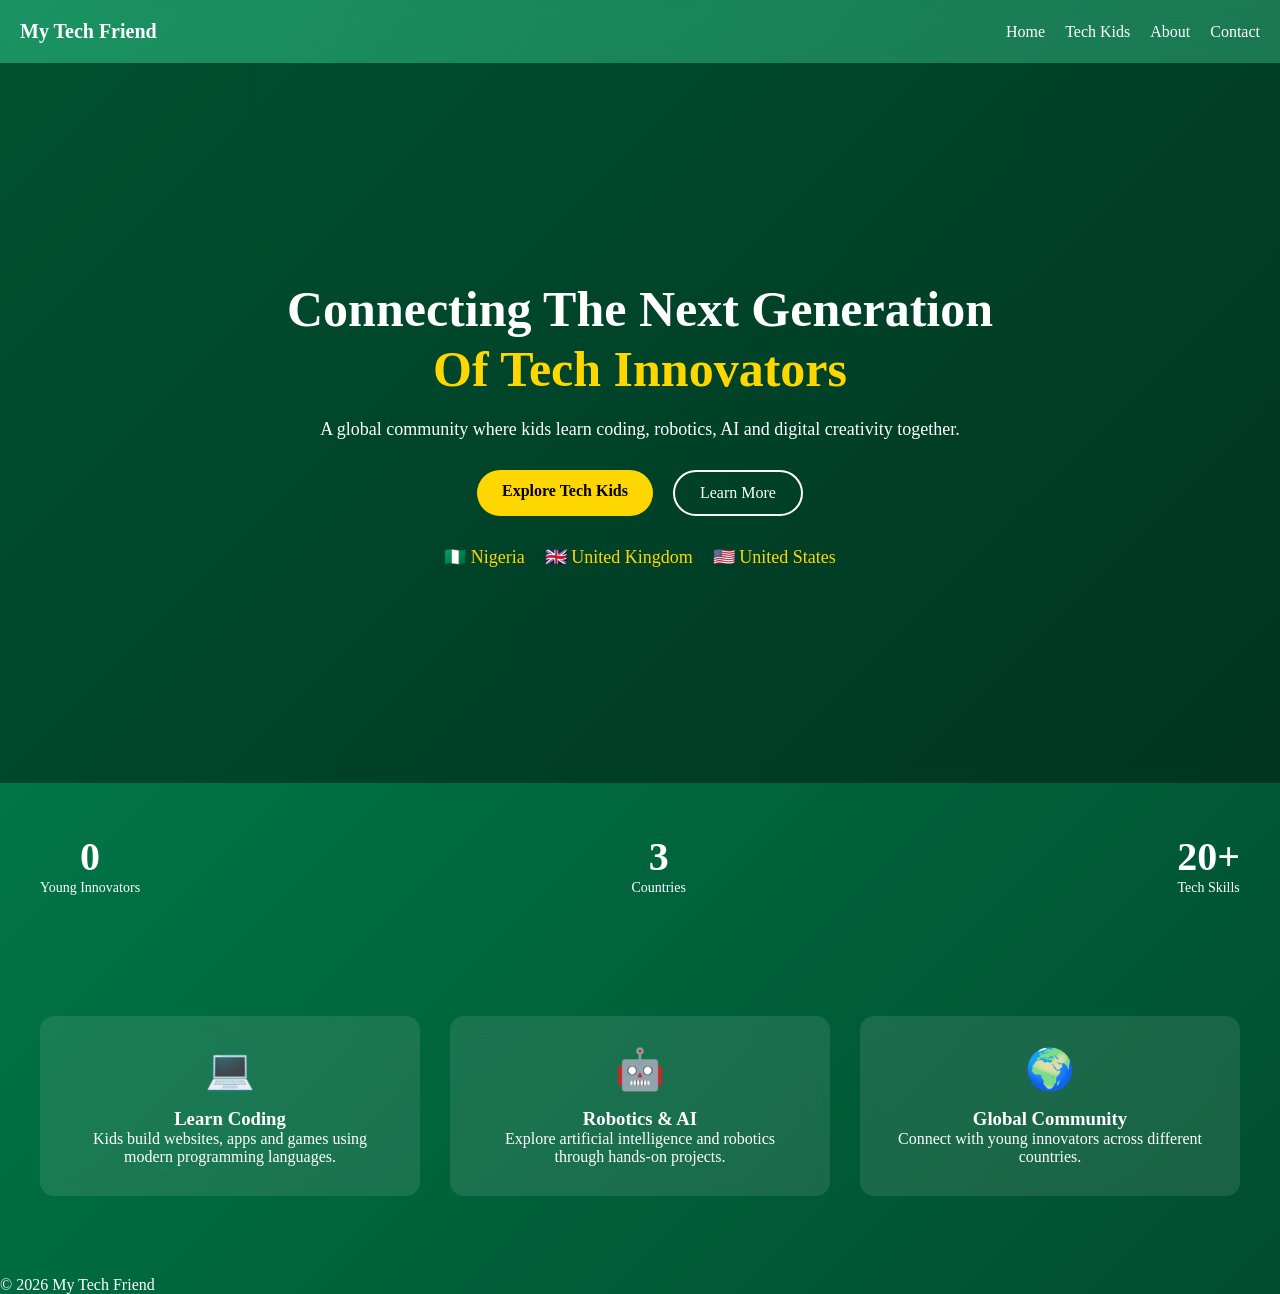
<file: index.html>
<!DOCTYPE html>
<html lang="en">
<head>

<meta charset="UTF-8">
<meta name="viewport" content="width=device-width, initial-scale=1.0">

<title>My Tech Friend</title>

<link rel="stylesheet" href="css/style.css">

</head>

<body>

<header class="header">

<div class="logo">My Tech Friend</div>

<nav id="nav">

<a href="index.html">Home</a>
<a href="kids.html">Tech Kids</a>
<a href="about.html">About</a>
<a href="contact.html">Contact</a>

</nav>

<div class="menu-btn" id="menuBtn">☰</div>

</header>



<section class="hero">

<div class="hero-content">

<h1>
Connecting The Next Generation
<br>
<span>Of Tech Innovators</span>
</h1>

<p>
A global community where kids learn coding, robotics,
AI and digital creativity together.
</p>

<div class="hero-buttons">

<a href="kids.html" class="btn-primary">Explore Tech Kids</a>
<a href="about.html" class="btn-secondary">Learn More</a>

</div>

<div class="hero-flags">

<span>🇳🇬 Nigeria</span>
<span>🇬🇧 United Kingdom</span>
<span>🇺🇸 United States</span>

</div>

</div>

</section>



<section class="stats">

<div class="stat">

<h2 id="kidsCount">0</h2>
<p>Young Innovators</p>

</div>

<div class="stat">

<h2>3</h2>
<p>Countries</p>

</div>

<div class="stat">

<h2>20+</h2>
<p>Tech Skills</p>

</div>

</section>



<section class="features reveal">

<div class="feature-card">

<div class="icon">💻</div>

<h3>Learn Coding</h3>

<p>
Kids build websites, apps and games using
modern programming languages.
</p>

</div>


<div class="feature-card">

<div class="icon">🤖</div>

<h3>Robotics & AI</h3>

<p>
Explore artificial intelligence and robotics
through hands-on projects.
</p>

</div>


<div class="feature-card">

<div class="icon">🌍</div>

<h3>Global Community</h3>

<p>
Connect with young innovators across
different countries.
</p>

</div>

</section>



<footer>

<p>© 2026 My Tech Friend</p>

</footer>
<script src="js/data.js"></script>
<script src="js/app.js"></script>

</body>
</html>
</file>
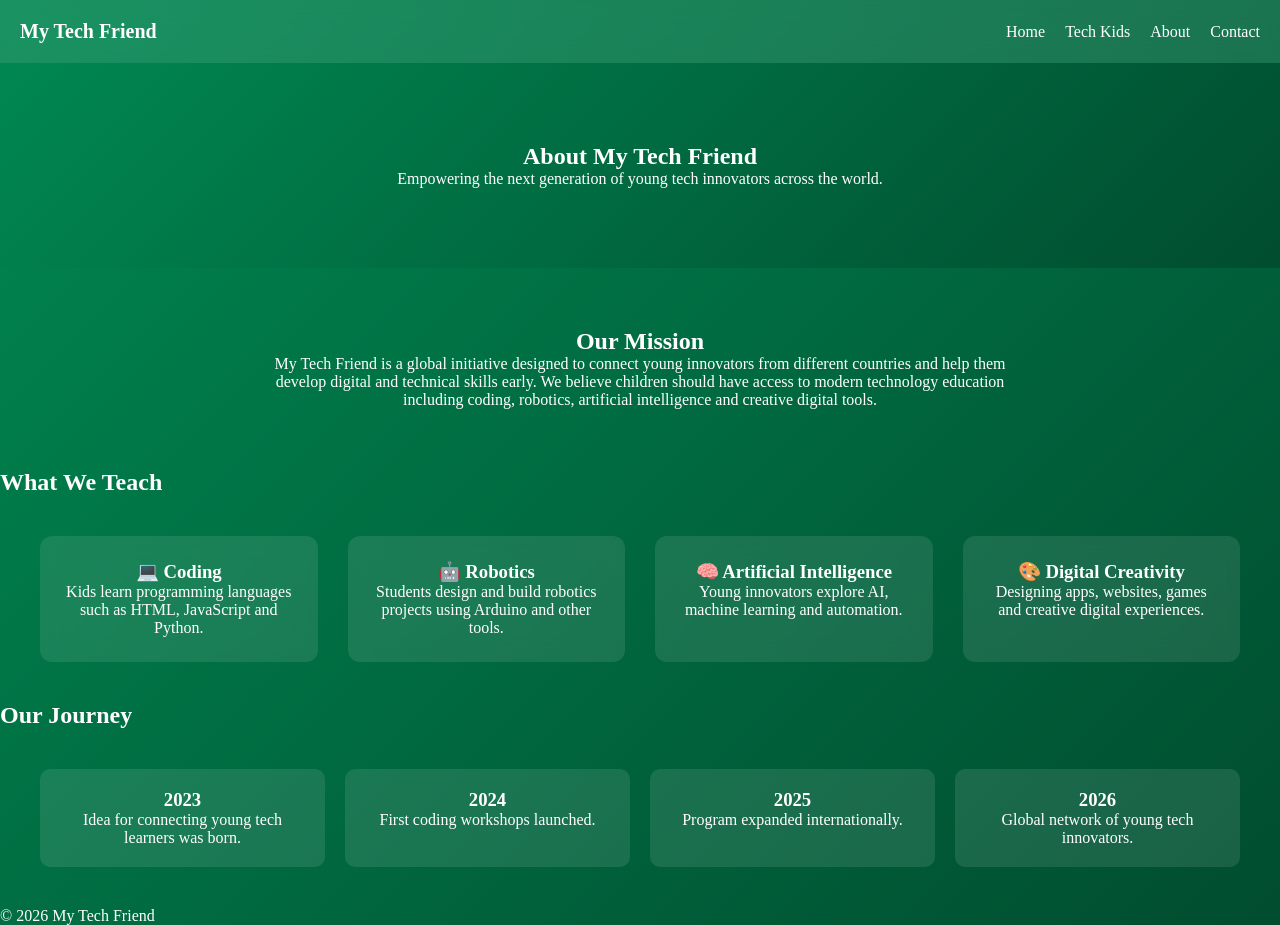
<file: about.html>
<!DOCTYPE html>
<html lang="en">

<head>

<meta charset="UTF-8">
<meta name="viewport" content="width=device-width, initial-scale=1.0">

<title>About | My Tech Friend</title>

<link rel="stylesheet" href="css/style.css">

</head>

<body>

<header class="header">

<div class="logo">My Tech Friend</div>

<nav id="nav">

<a href="index.html">Home</a>
<a href="kids.html">Tech Kids</a>
<a href="about.html">About</a>
<a href="contact.html">Contact</a>

</nav>

<div class="menu-btn" id="menuBtn">☰</div>

</header>



<section class="about-hero">

<h1>About My Tech Friend</h1>

<p>
Empowering the next generation of young tech innovators
across the world.
</p>

</section>



<section class="mission reveal">

<h2>Our Mission</h2>

<p>
My Tech Friend is a global initiative designed to connect
young innovators from different countries and help them
develop digital and technical skills early.

We believe children should have access to modern
technology education including coding, robotics,
artificial intelligence and creative digital tools.
</p>

</section>



<section class="programs reveal">

<h2>What We Teach</h2>

<div class="program-grid">

<div class="program-card">

<h3>💻 Coding</h3>

<p>
Kids learn programming languages such as
HTML, JavaScript and Python.
</p>

</div>

<div class="program-card">

<h3>🤖 Robotics</h3>

<p>
Students design and build robotics
projects using Arduino and other tools.
</p>

</div>

<div class="program-card">

<h3>🧠 Artificial Intelligence</h3>

<p>
Young innovators explore AI,
machine learning and automation.
</p>

</div>

<div class="program-card">

<h3>🎨 Digital Creativity</h3>

<p>
Designing apps, websites,
games and creative digital experiences.
</p>

</div>

</div>

</section>



<section class="timeline reveal">

<h2>Our Journey</h2>

<div class="timeline-grid">

<div class="timeline-card">

<h3>2023</h3>
<p>Idea for connecting young tech learners was born.</p>

</div>

<div class="timeline-card">

<h3>2024</h3>
<p>First coding workshops launched.</p>

</div>

<div class="timeline-card">

<h3>2025</h3>
<p>Program expanded internationally.</p>

</div>

<div class="timeline-card">

<h3>2026</h3>
<p>Global network of young tech innovators.</p>

</div>

</div>

</section>



<footer>

<p>© 2026 My Tech Friend</p>

</footer>

<script src="js/app.js"></script>

</body>

</html>
</file>
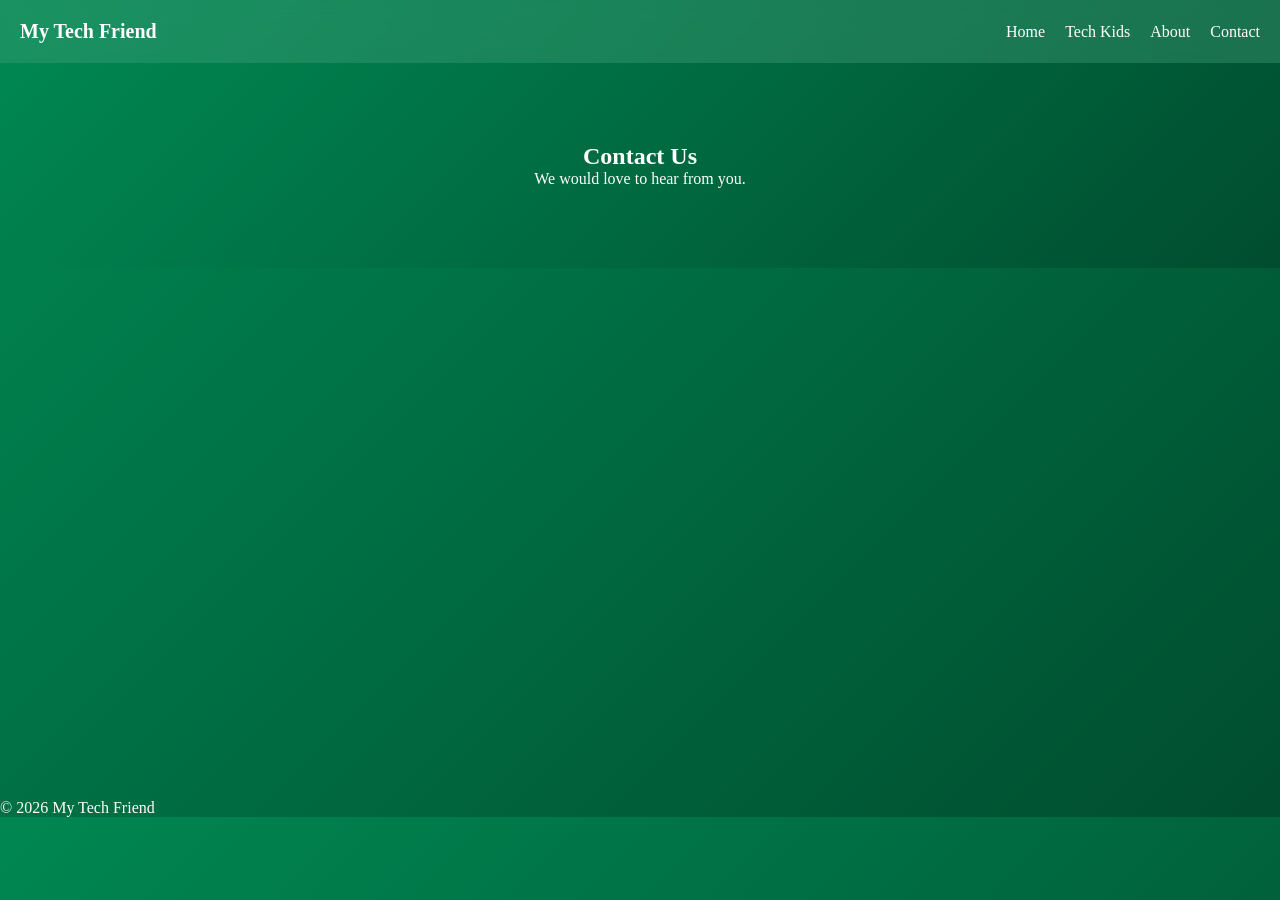
<file: contact.html>
<!DOCTYPE html>
<html lang="en">

<head>

<meta charset="UTF-8">
<meta name="viewport" content="width=device-width, initial-scale=1.0">

<title>Contact | My Tech Friend</title>

<link rel="stylesheet" href="css/style.css">

</head>

<body>

<header class="header">

<div class="logo">My Tech Friend</div>

<nav id="nav">

<a href="index.html">Home</a>
<a href="kids.html">Tech Kids</a>
<a href="about.html">About</a>
<a href="contact.html">Contact</a>

</nav>

<div class="menu-btn" id="menuBtn">☰</div>

</header>



<section class="contact-hero">

<h1>Contact Us</h1>

<p>We would love to hear from you.</p>

</section>



<section class="contact-container reveal">

<div class="contact-info">

<h2>Get In Touch</h2>

<p>
If you have questions about the program,
partnership opportunities or mentorship,
feel free to reach out.
</p>

<div class="info-card">

<span>📧</span>
<p>hello@mytechfriend.org</p>

</div>

<div class="info-card">

<span>📍</span>
<p>Global Tech Learning Network</p>

</div>

<div class="info-card">

<span>🌍</span>
<p>Nigeria • UK • USA</p>

</div>

</div>



<form class="contact-form" id="contactForm">

<h2>Send Message</h2>

<input
type="text"
placeholder="Your Name"
required
>

<input
type="email"
placeholder="Email Address"
required
>

<input
type="text"
placeholder="Subject"
required
>

<textarea
placeholder="Write your message..."
rows="5"
required
></textarea>

<button type="submit">Send Message</button>

</form>

</section>



<footer>

<p>© 2026 My Tech Friend</p>

</footer>

<script src="js/app.js"></script>

</body>

</html>
</file>
<file: css/style.css>
*{
margin:0;
padding:0;
box-sizing:border-box;
font-family:Segoe UI;
}

body{

background:linear-gradient(135deg,#008751,#004d2f);
color:white;

}



/* HEADER */

.header{

display:flex;
justify-content:space-between;
align-items:center;
padding:20px;

background:rgba(255,255,255,0.1);
backdrop-filter:blur(10px);

}

.logo{

font-weight:bold;
font-size:20px;

}

nav{

display:flex;
gap:20px;

}

nav a{

text-decoration:none;
color:white;

}

.menu-btn{

display:none;
cursor:pointer;

}



/* HERO */

.hero{

text-align:center;
padding:100px 20px;

}

.hero h1{

font-size:50px;
margin-bottom:20px;

}

.btn{

background:white;
color:#008751;
padding:12px 20px;
border-radius:30px;
text-decoration:none;

}



/* STATS */

.stats{

display:flex;
justify-content:center;
gap:50px;
padding:40px;

}

.stat{

text-align:center;

}

.stat h2{

font-size:40px;

}



/* FEATURES */

.features{

display:grid;
grid-template-columns:repeat(auto-fit,minmax(250px,1fr));
gap:30px;
padding:40px;

}

.feature{

background:rgba(255,255,255,0.1);
padding:25px;
border-radius:12px;

}



/* KIDS PAGE */

.kids-page{

padding:50px;

}

#search{

width:100%;
padding:12px;
margin:20px 0;
border-radius:6px;
border:none;

}



.filters{

display:flex;
gap:10px;
margin-bottom:20px;

}

.filters button{

padding:10px 15px;
border:none;
cursor:pointer;

}

.filters .active{

background:white;
color:#008751;

}



/* GRID */

.kids-grid{

display:grid;
grid-template-columns:repeat(auto-fit,minmax(250px,1fr));
gap:20px;

}



/* CARD */

.card{

background:white;
color:#333;
border-radius:10px;
overflow:hidden;
cursor:pointer;
transition:0.3s;

}

.card:hover{

transform:translateY(-6px);
box-shadow:0 10px 20px rgba(0,0,0,.4);

}

.card img{

width:100%;
height:200px;
object-fit:cover;

}

.card-body{

padding:15px;

}

.hero{

min-height:80vh;

display:flex;
align-items:center;
justify-content:center;

text-align:center;

padding:60px 20px;

background:
linear-gradient(rgba(0,0,0,.4),rgba(0,0,0,.4)),
url("https://images.unsplash.com/photo-1519389950473-47ba0277781c?w=1400")
center/cover;

}

.hero-content{

max-width:800px;

}

.hero h1{

font-size:50px;
line-height:1.2;
margin-bottom:20px;

}

.hero span{

color:#ffd700;

}

.hero p{

font-size:18px;
margin-bottom:30px;

}

.hero-buttons{

display:flex;
gap:20px;
justify-content:center;
flex-wrap:wrap;

}

.btn-primary{

background:#ffd700;
color:black;
padding:12px 25px;
border-radius:30px;
font-weight:bold;
text-decoration:none;

}

.btn-secondary{

border:2px solid white;
padding:12px 25px;
border-radius:30px;
text-decoration:none;
color:white;

}

.hero-flags{

margin-top:30px;
display:flex;
gap:20px;
justify-content:center;
font-size:18px;

}



.features{

display:grid;

grid-template-columns:repeat(auto-fit,minmax(260px,1fr));

gap:30px;

padding:80px 40px;

}

.feature-card{

background:rgba(255,255,255,0.1);

padding:30px;

border-radius:14px;

text-align:center;

backdrop-filter:blur(10px);

transition:.3s;

}

.feature-card:hover{

transform:translateY(-8px);

background:rgba(255,255,255,0.2);

}

.feature-card .icon{

font-size:40px;

margin-bottom:15px;

}


.country{

font-weight:bold;
color:#008751;
margin:6px 0;

}

.bio{

font-size:14px;
margin:10px 0;

}

.stats{

display:flex;
justify-content:space-between;
margin-top:10px;
font-size:14px;

}

.skills{

margin-top:10px;

}

.skills span{

background:#008751;
color:white;
padding:4px 8px;
border-radius:6px;
margin-right:5px;
font-size:12px;

}


.about-hero,
.contact-hero{

text-align:center;
padding:80px 20px;

background:linear-gradient(135deg,#008751,#004d2f);

}

.mission{

max-width:800px;
margin:auto;
padding:60px 20px;
text-align:center;

}



.program-grid{

display:grid;
grid-template-columns:repeat(auto-fit,minmax(250px,1fr));
gap:30px;
padding:40px;

}

.program-card{

background:rgba(255,255,255,0.1);
padding:25px;
border-radius:12px;
text-align:center;
backdrop-filter:blur(10px);

}



.timeline-grid{

display:grid;
grid-template-columns:repeat(auto-fit,minmax(200px,1fr));
gap:20px;
padding:40px;

}

.timeline-card{

background:rgba(255,255,255,0.1);
padding:20px;
border-radius:10px;
text-align:center;

}



/* CONTACT */

.contact-container{

display:grid;
grid-template-columns:1fr 1fr;
gap:40px;
padding:60px;

}

.contact-info{

font-size:16px;

}

.info-card{

display:flex;
align-items:center;
gap:10px;
margin-top:15px;

}



.contact-form{

display:flex;
flex-direction:column;
gap:12px;

background:rgba(255,255,255,0.1);
padding:30px;
border-radius:12px;
backdrop-filter:blur(10px);

}

.contact-form input,
.contact-form textarea{

padding:12px;
border:none;
border-radius:6px;

}

.contact-form button{

background:#ffd700;
border:none;
padding:12px;
font-weight:bold;
cursor:pointer;
border-radius:6px;

}


.profile-container{

display:flex;
justify-content:center;
padding:60px 20px;

}

.profile-card{

max-width:700px;
background:white;
color:#333;
padding:40px;
border-radius:12px;
text-align:center;

}

.profile-img{

width:150px;
height:150px;
border-radius:50%;
object-fit:cover;
margin-bottom:20px;

}

.profile-stats{

display:flex;
justify-content:center;
gap:20px;
margin:15px 0;

}

.profile-card ul{

text-align:left;
margin:10px 0;

}

.profile-card li{

margin-bottom:6px;

}


/* MOBILE */

@media(max-width:768px){

.contact-container{

grid-template-columns:1fr;

}

}

/* MODAL */

.modal{

position:fixed;
top:0;
left:0;
width:100%;
height:100%;
background:rgba(0,0,0,.7);

display:none;
justify-content:center;
align-items:center;

}

.modal-content{

background:white;
color:black;
padding:30px;
border-radius:10px;
width:90%;
max-width:500px;

}

#closeModal{

cursor:pointer;
float:right;
}



/* MOBILE */

@media(max-width:768px){

nav{

display:none;
flex-direction:column;

}

nav.active{

display:flex;

}

.menu-btn{

display:block;

}

.stats{

flex-direction:column;
gap:20px;

}

}


/* PAGE FADE IN */

body{
animation:fadePage 0.8s ease;
}

@keyframes fadePage{
from{
opacity:0;
transform:translateY(20px);
}
to{
opacity:1;
transform:translateY(0);
}
}



/* HERO TEXT ANIMATION */

.hero h1{
animation:slideUp 1s ease;
}

.hero p{
animation:slideUp 1.2s ease;
}

.hero-buttons{
animation:slideUp 1.4s ease;
}

@keyframes slideUp{
from{
opacity:0;
transform:translateY(40px);
}
to{
opacity:1;
transform:translateY(0);
}
}



/* CARD HOVER ANIMATION */

.card{
transition:all 0.35s ease;
}

.card:hover{

transform:translateY(-10px) scale(1.02);

box-shadow:0 15px 40px rgba(0,0,0,.3);

}



/* FEATURE CARDS */

.feature-card{
transition:all 0.3s ease;
}

.feature-card:hover{

transform:translateY(-8px) scale(1.03);

}



/* BUTTON ANIMATION */

.btn-primary,
.btn-secondary,
.contact-form button{

transition:all .25s ease;

}

.btn-primary:hover,
.btn-secondary:hover{

transform:translateY(-3px);

}



/* PROFILE IMAGE FLOAT */

.profile-img{

animation:floatImg 4s ease-in-out infinite;

}

@keyframes floatImg{

0%{
transform:translateY(0);
}

50%{
transform:translateY(-10px);
}

100%{
transform:translateY(0);
}

}



/* NAVBAR SLIDE */

.header{

animation:navSlide .6s ease;

}

@keyframes navSlide{

from{
opacity:0;
transform:translateY(-30px);
}

to{
opacity:1;
transform:translateY(0);
}

}



/* SCROLL REVEAL */

.reveal{

opacity:0;

transform:translateY(40px);

transition:all .8s ease;

}

.reveal.active{

opacity:1;

transform:translateY(0);

}

.ripple{

position:absolute;
background:rgba(255,255,255,0.5);
border-radius:50%;
width:20px;
height:20px;
animation:ripple .6s linear;

}

@keyframes ripple{

from{
transform:scale(1);
opacity:1;
}

to{
transform:scale(15);
opacity:0;
}

}


html{
scroll-behavior:smooth;
}
</file>
